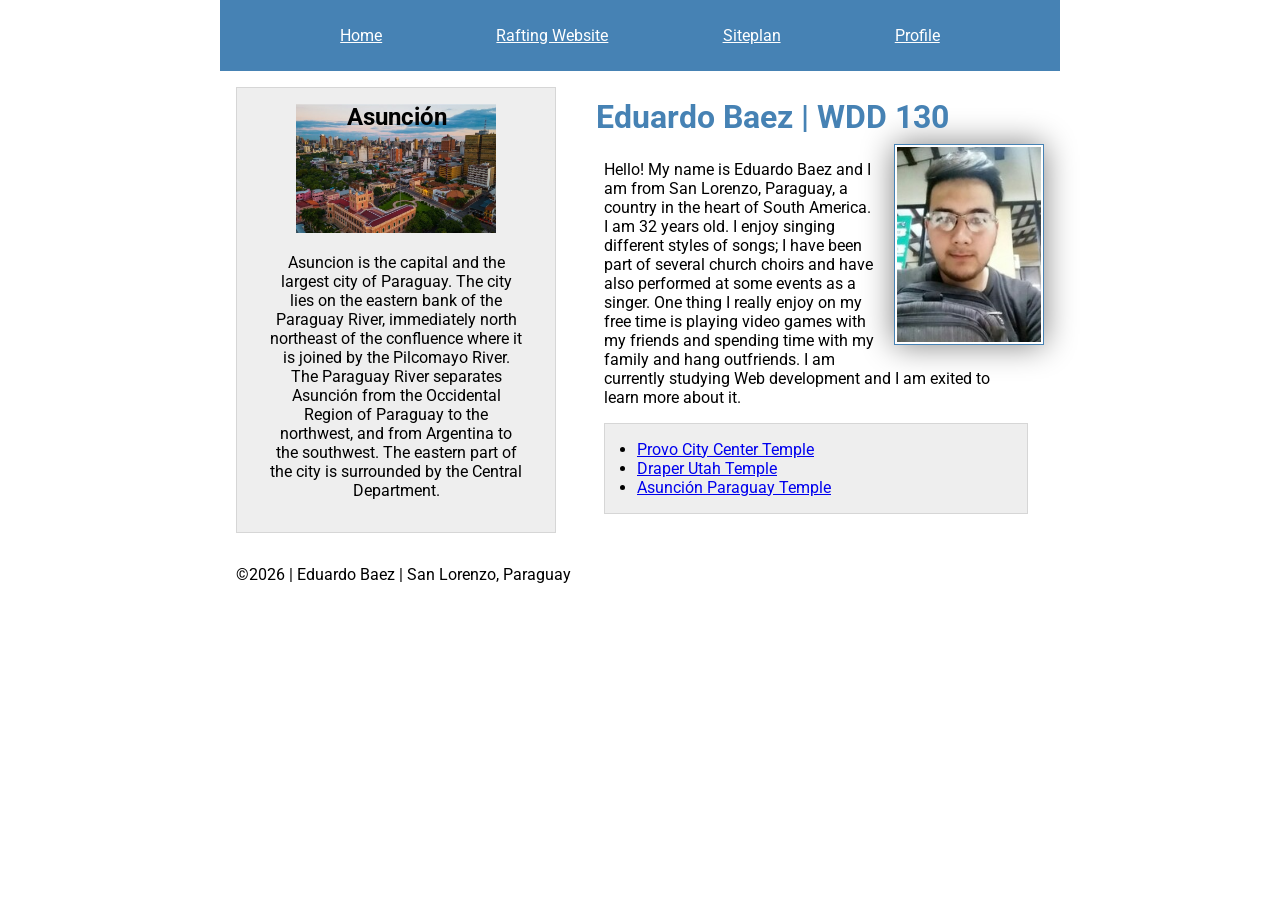
<file: index.html>
<!-- 28 May 2026-->
<!DOCTYPE html>
<html lang="en-US">

<head>
    <meta charset="UTF-8">
    <meta name="viewport" content="width=device-width, initial-scale=1.0">
    <title>Eduardo Baez | WDD 130</title>
    <meta name="description" content="Eduardo Baez's BYU-Idaho WDD 130 course home page">
    <meta name="author" content="Eduardo Baez">

    <link rel="stylesheet" href="styles/styles.css">
    <link rel="preconnect" href="https://fonts.googleapis.com">
    <link rel="preconnect" href="https://fonts.gstatic.com" crossorigin>
    <link href="https://fonts.googleapis.com/css2?family=Roboto&display=swap" rel="stylesheet">
</head>

<body>
    <header>
        <nav>
            <a href="#">Home</a>
            <a href="wwr/">Rafting Website</a>
            <a href="wwr/site-plan-rafting.html">Siteplan</a>
            <a
              href="https://www.linkedin.com/in/eduardo-ariel-b%C3%A1ez-rom%C3%A1n-132838bb/">Profile</a>
        </nav>
    </header>
    <div class="grid">
        <main>
            <h1>Eduardo Baez | WDD 130</h1>
            <img src="images/profile.jpg" alt="Eduardo Baez Profile Picture." width="200">
            <p>Hello! My name is Eduardo Baez and I am from San Lorenzo, Paraguay, a country in the
                heart of South America. I am 32 years old. I enjoy singing different styles of
                songs; I
                have been part of several church choirs and have also performed at some events as a
                singer. One thing I really enjoy on my free time is playing video games with my
                friends
                and spending time with my family and hang outfriends. I am currently studying Web
                development and I am exited to learn more about it.</p>
            <ul class="box indent">
                <li><a href="https://churchofjesuschristtemples.org/provo-city-center-temple/"
                      target="_blank">Provo City Center Temple</a></li>
                <li><a href="https://churchofjesuschristtemples.org/draper-utah-temple/"
                      target="_blank">Draper Utah Temple</a></li>
                <li><a href="https://churchofjesuschristtemples.org/asuncion-paraguay-temple/"
                      target="_blank">Asunción Paraguay Temple</a></li>
            </ul>
        </main>
        <aside class="box">
            <h2>Asunción</h2>
            <img src="images/paraguay.jpg" alt="Asuncion City">
            <p>Asuncion is the capital and the largest city of Paraguay. The city lies on the
                eastern
                bank of the Paraguay River, immediately north northeast of the confluence where it
                is
                joined by the Pilcomayo River. The Paraguay River separates Asunción from the
                Occidental
                Region of Paraguay to the northwest, and from
                Argentina to the southwest. The eastern part of the city is surrounded by the
                Central
                Department.</p>
        </aside>
    </div>
    <footer>
        <p>©2026 | Eduardo Baez | San Lorenzo, Paraguay</p>
    </footer>
</body>

</html>
</file>
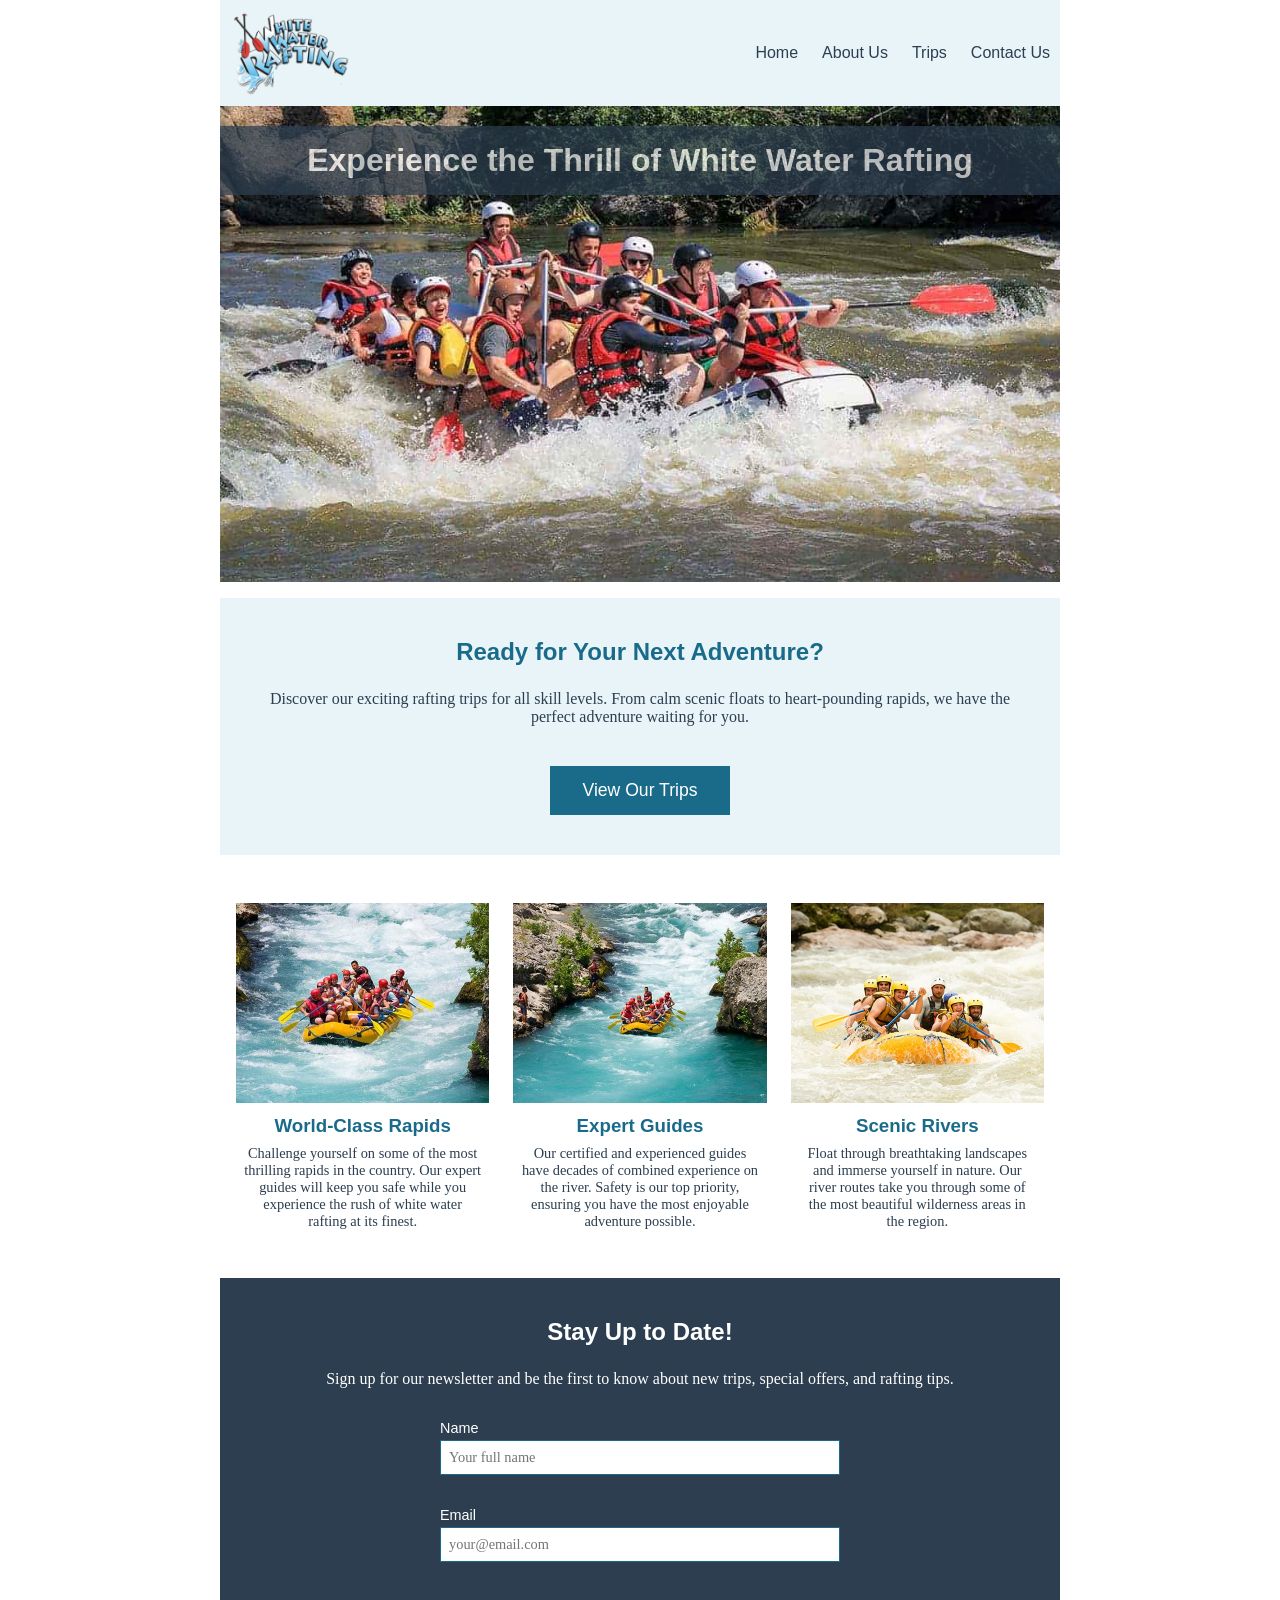
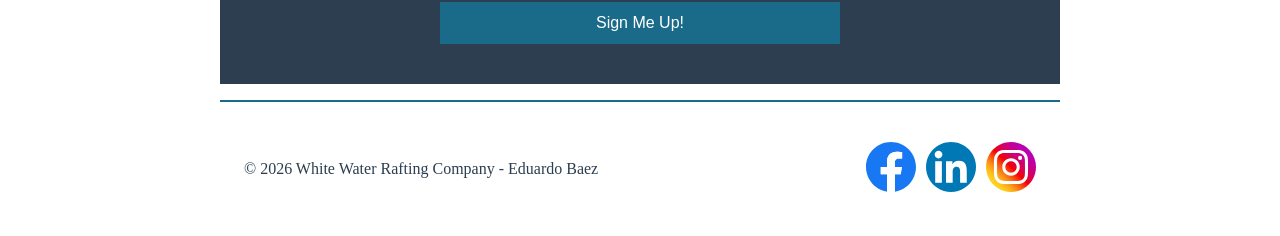
<file: wwr/index.html>
<!--17 Jun 2026-->
<!DOCTYPE html>
<html lang="en">

<head>
    <meta charset="UTF-8">
    <meta name="viewport" content="width=device-width, initial-scale=1">
    <meta name="description"
      content="White Water Rafting Company - experience the thrill of whitewater rafting with our expert guides. Book your adventure today!">
    <meta name="author" content="Eduardo Baez">
    <title>Home - White Water Rafting Company</title>
    <link rel="icon" href="images/logo.png" type="image/png">
    <link rel="stylesheet" href="styles/rafting.css">
</head>

<body>
    <header>
        <img src="images/logo.png" alt="White Water Rafting Company Logo">
        <nav>
            <ul>
                <li><a href="index.html">Home</a></li>
                <li><a href="about.html">About Us</a></li>
                <li><a href="trips.html">Trips</a></li>
                <li><a href="contact.html">Contact Us</a></li>
            </ul>
        </nav>
    </header>

    <main>
        <!-- Hero Section -->
        <div class="hero">
            <img src="images/hero.jpg" alt="White water rafting adventure on the river">
            <h1>Experience the Thrill of White Water Rafting</h1>
        </div>

        <!-- Call to Action -->
        <section class="cta-section">
            <h2>Ready for Your Next Adventure?</h2>
            <p>Discover our exciting rafting trips for all skill levels. From calm scenic floats
                to heart-pounding rapids, we have the perfect adventure waiting for you.</p>
            <a href="trips.html" class="cta-button">View Our Trips</a>
        </section>

        <!-- Grid Content Section -->
        <section class="home-grid">
            <div class="grid-item">
                <img src="images/dientes.jpg" alt="Los Dientes del Diablo rapids">
                <h3>World-Class Rapids</h3>
                <p>Challenge yourself on some of the most thrilling rapids in the country.
                    Our expert guides will keep you safe while you experience the rush of
                    white water rafting at its finest.</p>
            </div>
            <div class="grid-item">
                <img src="images/halfday.jpg" alt="Half day rafting adventure">
                <h3>Expert Guides</h3>
                <p>Our certified and experienced guides have decades of combined experience
                    on the river. Safety is our top priority, ensuring you have the most
                    enjoyable adventure possible.</p>
            </div>
            <div class="grid-item">
                <img src="images/salmon.jpg" alt="Salmon River rafting">
                <h3>Scenic Rivers</h3>
                <p>Float through breathtaking landscapes and immerse yourself in nature.
                    Our river routes take you through some of the most beautiful wilderness
                    areas in the region.</p>
            </div>
        </section>

        <!-- Newsletter Section -->
        <section class="newsletter-section">
            <h2>Stay Up to Date!</h2>
            <p>Sign up for our newsletter and be the first to know about new trips,
                special offers, and rafting tips.</p>
            <form class="newsletter-form" action="#" method="post">
                <div class="form-group">
                    <label for="newsletter-name">Name</label>
                    <input type="text" id="newsletter-name" name="name" placeholder="Your full name"
                      required>
                </div>
                <div class="form-group">
                    <label for="newsletter-email">Email</label>
                    <input type="email" id="newsletter-email" name="email"
                      placeholder="your@email.com" required>
                </div>
                <button type="submit">Sign Me Up!</button>
            </form>
        </section>
    </main>

    <footer>
        <p>© 2026 White Water Rafting Company - Eduardo Baez</p>
        <nav class="socialmedia">
            <a href="https://facebook.com">
                <img src="images/facebook.svg" alt="Facebook Icon">
            </a>
            <a href="https://linkedin.com">
                <img src="images/linkedin.svg" alt="LinkedIn Icon">
            </a>
            <a href="https://instagram.com">
                <img src="images/instagram.svg" alt="Instagram Icon">
            </a>
        </nav>
    </footer>
</body>

</html>
</file>
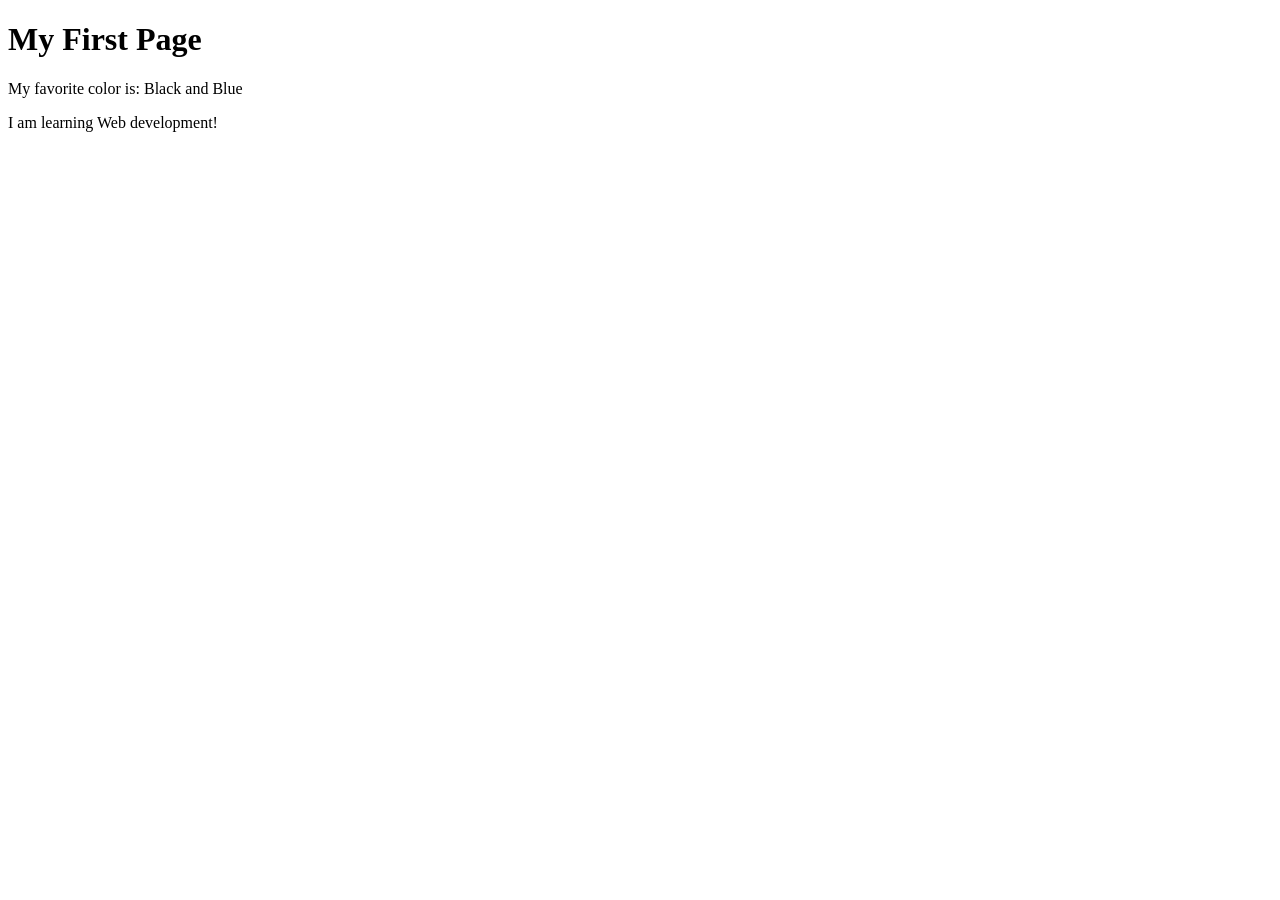
<file: week01/first-page.html>
<!DOCTYPE html>
<html lang="en">

<head>
    <meta charset="UTF-8">
    <meta name="viewport" content="width=device-width, initial-scale=1.0">
    <title>My First Page</title>
</head>

<body>
    <h1>My First Page</h1>
    <p>My favorite color is: Black and Blue</p>
    <p>I am learning Web development!</p>
</body>

</html>
</file>
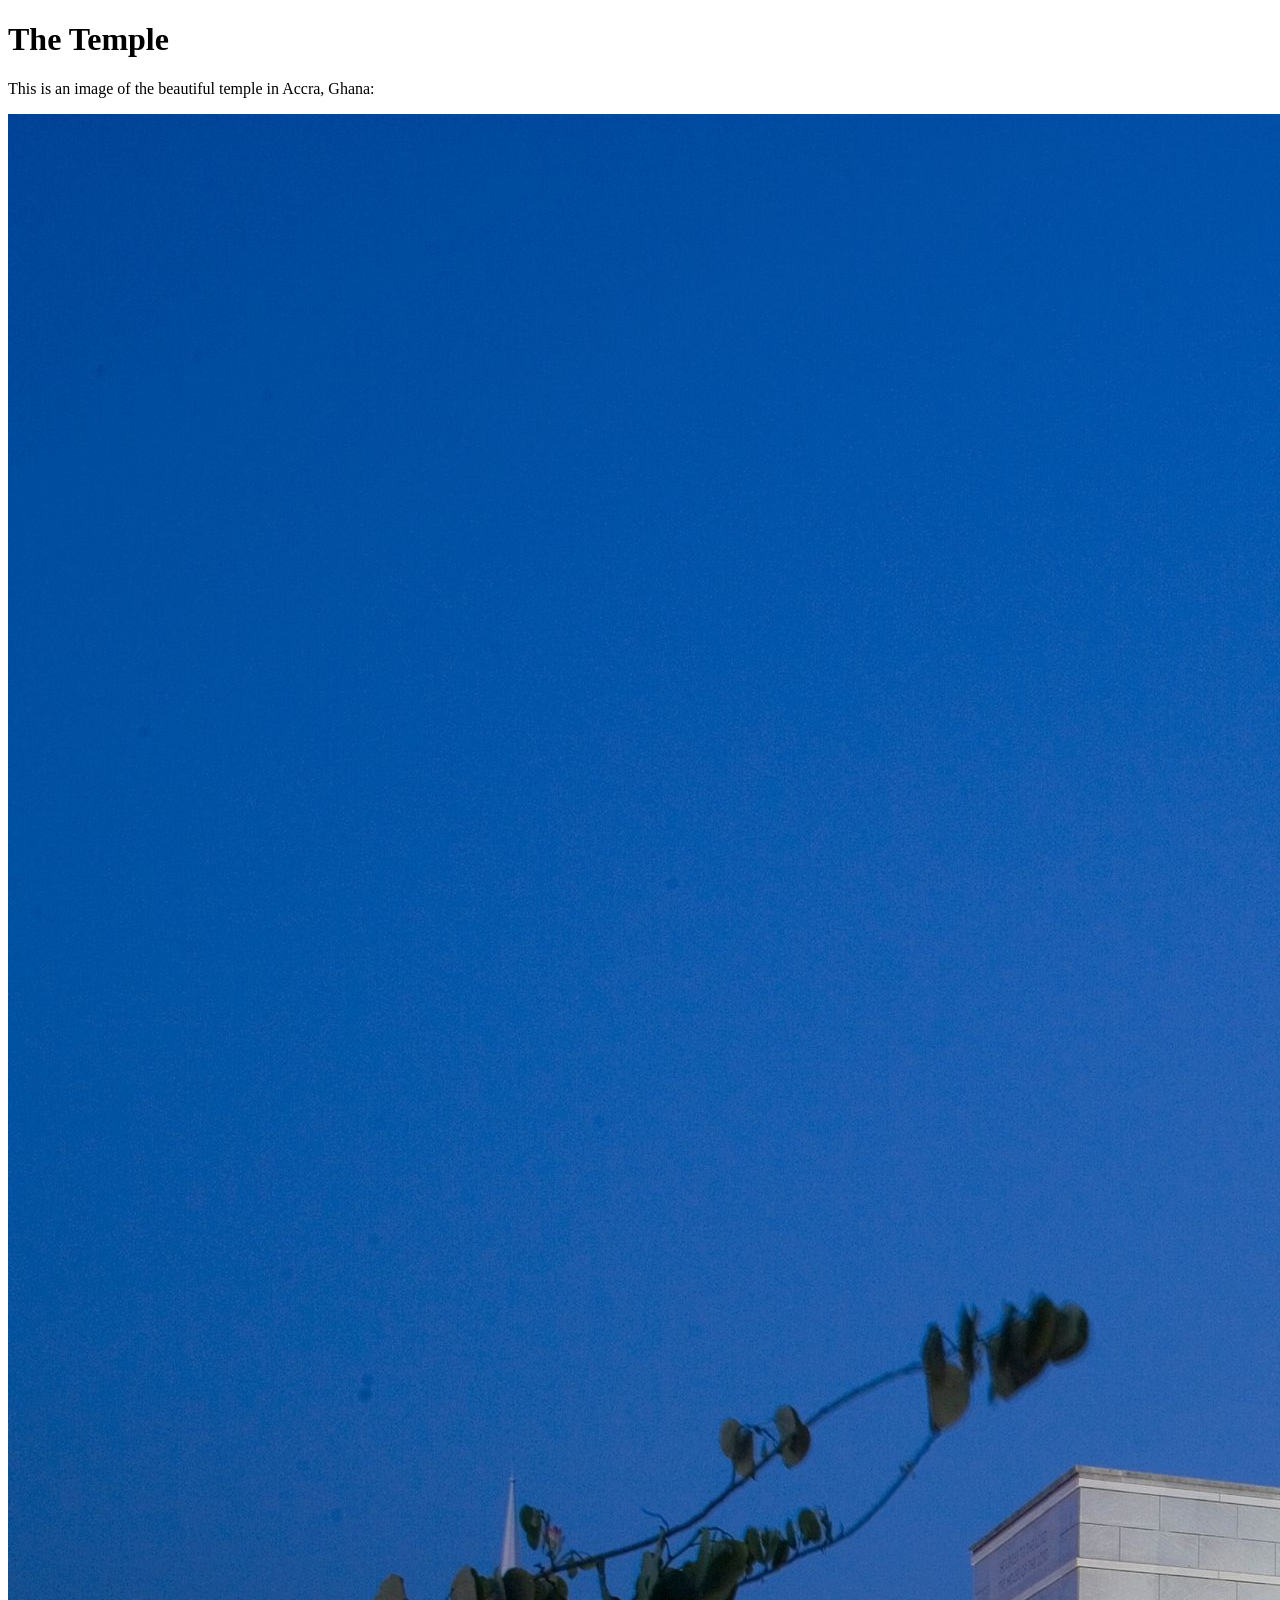
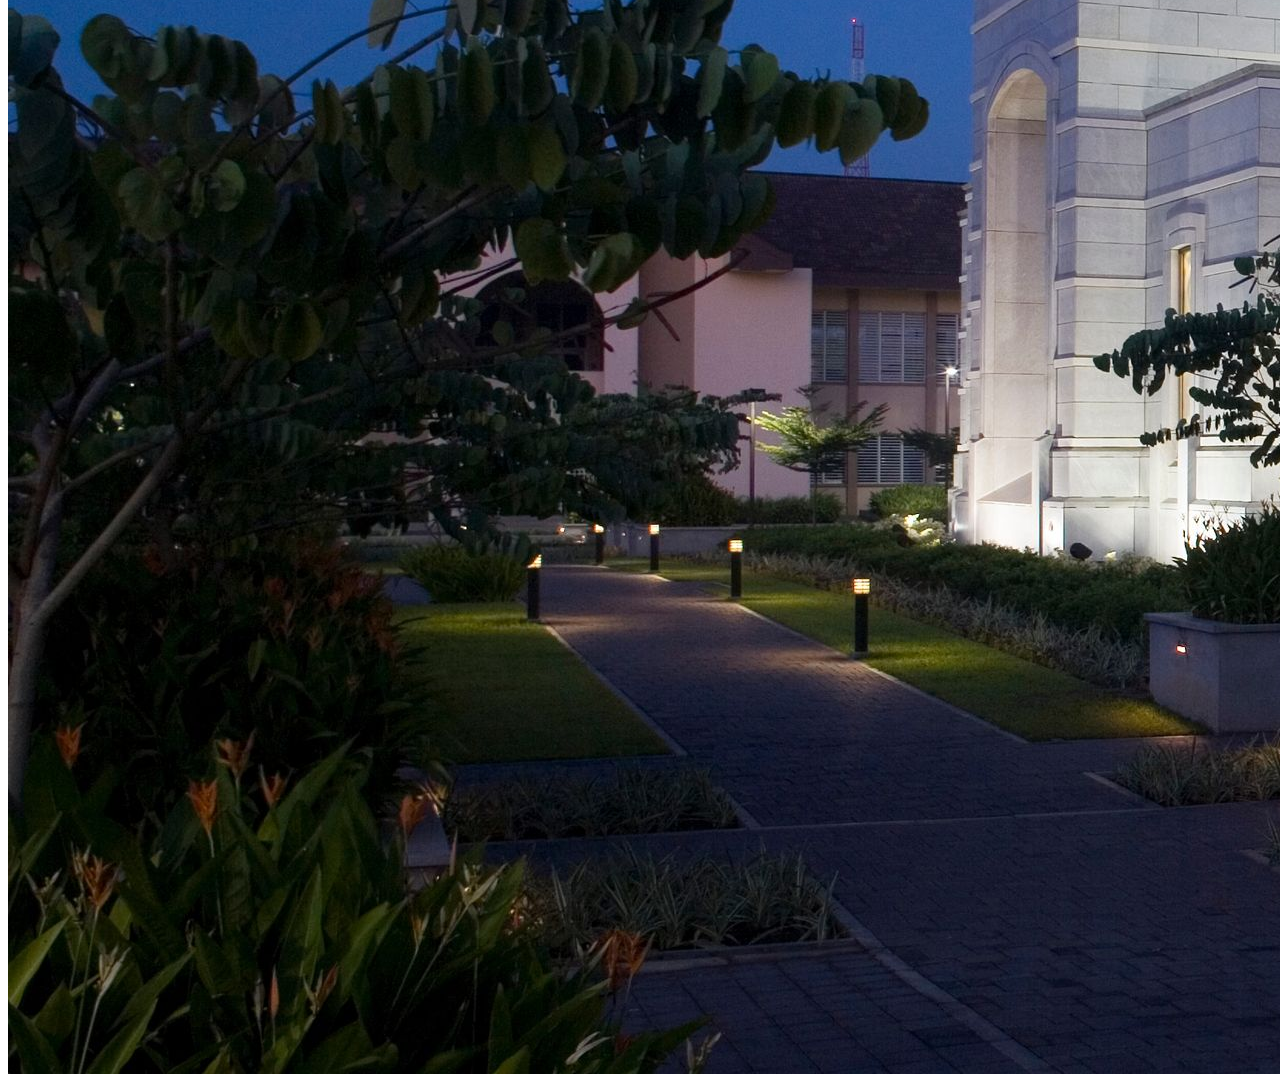
<file: week01/images.html>
<!DOCTYPE html>
<html lang="en">
<head>
    <meta charset="UTF-8">
    <meta name="viewport" content="width=device-width, initial-scale=1.0">
    <title>Temple Image</title>
</head>
<body>
    <h1>The Temple</h1>
    <p>This is an image of the beautiful temple in Accra, Ghana:</p>
    <img src="images/temple-large.jpeg" alt="The Accra Ghana Temple">
    
</body>
</html>
</file>
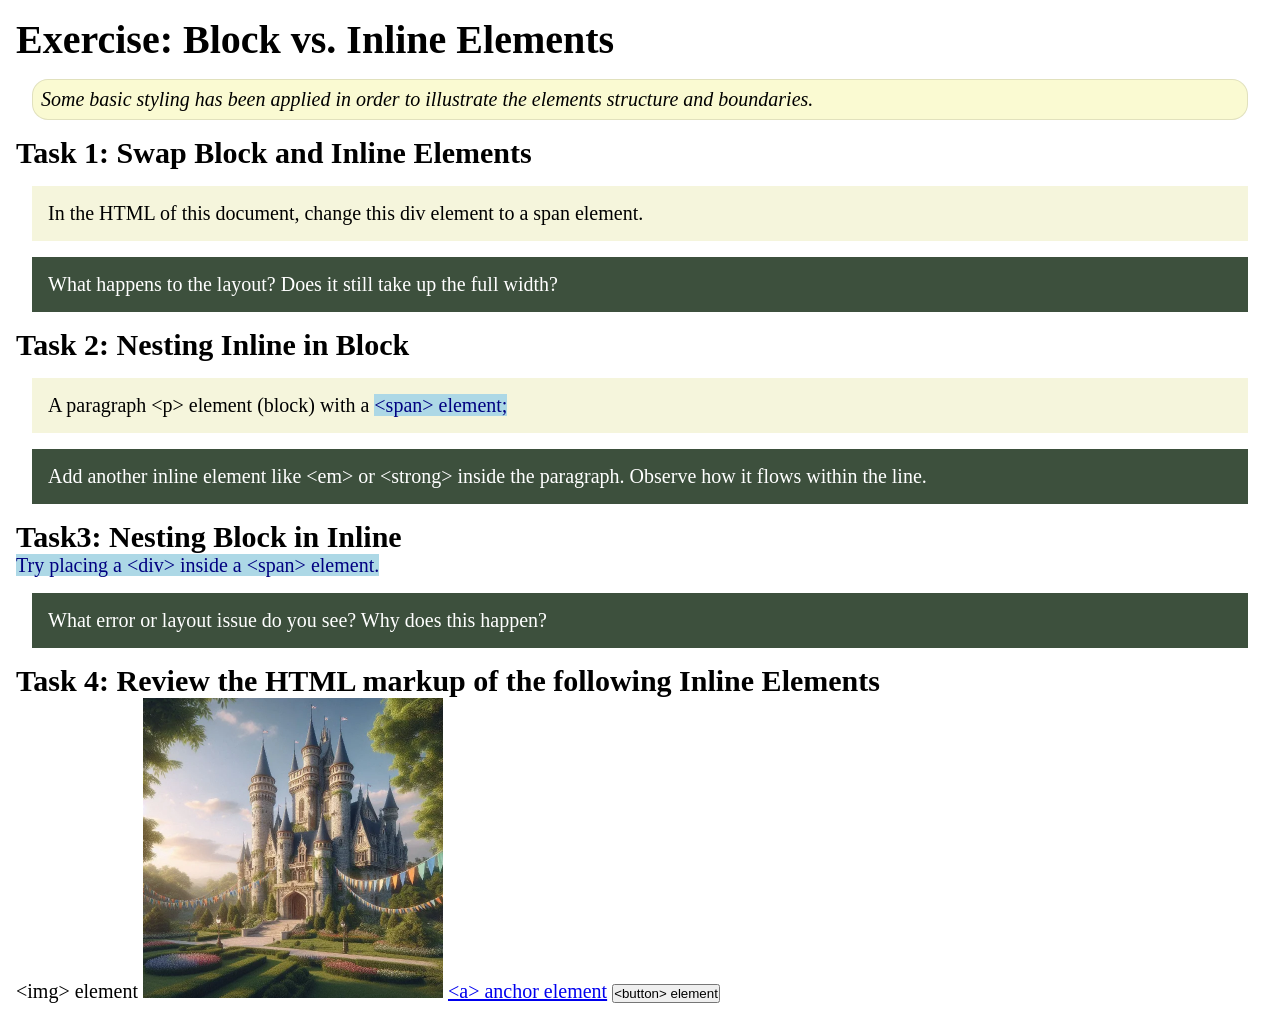
<file: week02/block-vs-inline.html>
<!DOCTYPE html>
<html lang="en">

<head>
    <meta charset="UTF-8">
    <meta name="viewport" content="width=device-width, initial-scale=1.0">
    <title>Exercise: Block vs. Inline Elements</title>
    <link rel="stylesheet" href="styles/block-vs-inline.css">
</head>

<body>
    <main>
        <h1>Exercise: Block vs. Inline Elements</h1>
        <p class="note">Some basic styling has been applied in order to illustrate the elements structure and
            boundaries.</p>

        <h2>Task 1: Swap Block and Inline Elements</h2>
        <div>In the HTML of this document, change this div element to a span element.</div>

        <p class="question">What happens to the layout? Does it still take up the full width?</p>

        <h2>Task 2: Nesting Inline in Block</h2>
        <p>A paragraph &lt;p&gt; element (block) with a <span>&lt;span&gt; element;</span></p>
        <p class="question">Add another inline element like &lt;em&gt; or &lt;strong&gt; inside the paragraph. Observe
            how it flows within the line.</p>

        <h2>Task3: Nesting Block in Inline</h2>
        <span>Try placing a &lt;div&gt; inside a &lt;span&gt; element.</span>
            <p class="question">What error or layout issue do you see? Why does this happen?</p>


            <h2>Task 4: Review the HTML markup of the following Inline Elements</h2>
        &lt;img&gt; element
        <img src="images/castle.webp" alt="placeholder image (images are inline)" width="300" height="300">
        <a href="https://churchofjesuschrist.org">&lt;a&gt; anchor element</a>
        <button type="button">&lt;button&gt; element</button>
    </main>
</body>

</html>
</file>
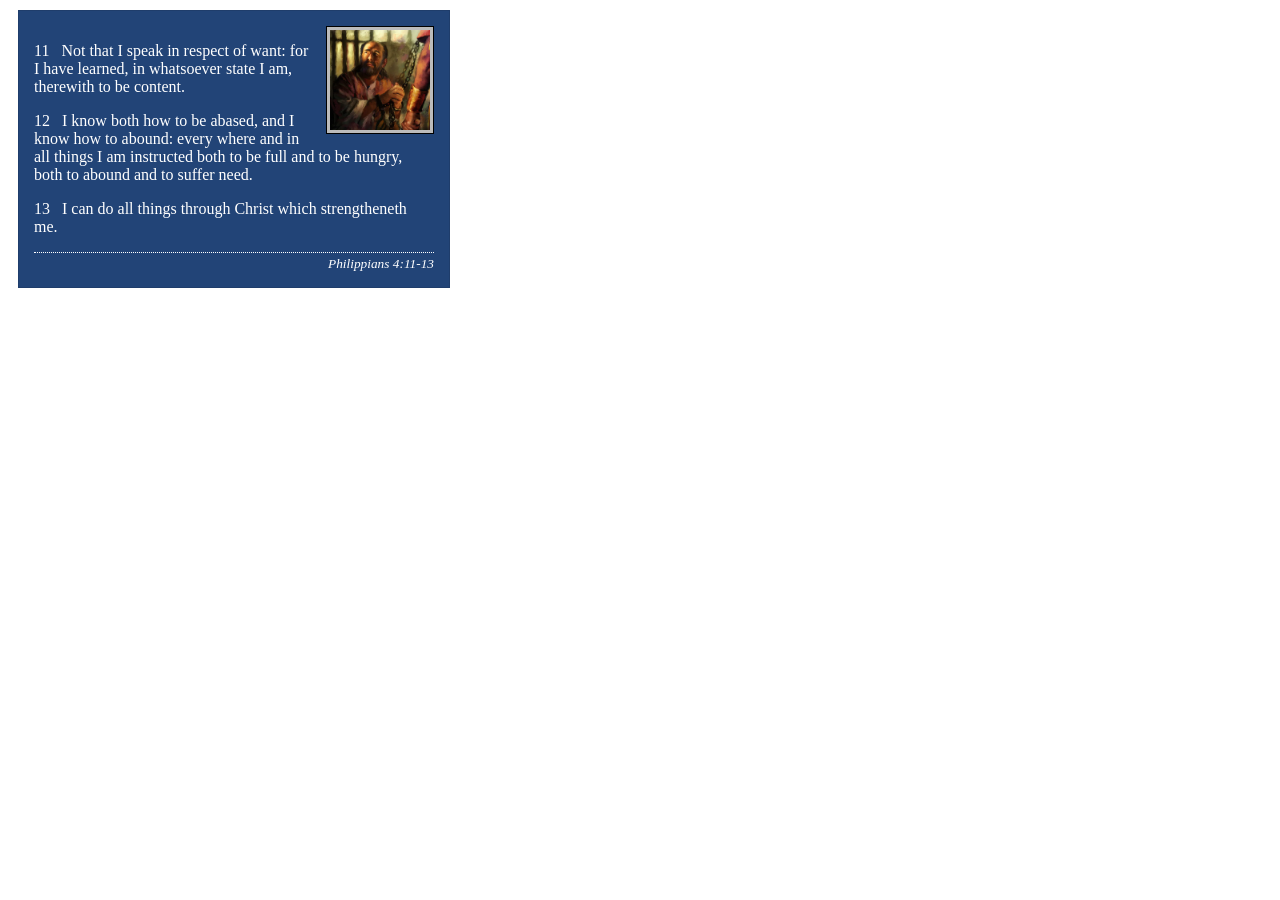
<file: week02/box-model-solution.html>
<!DOCTYPE html>
<html lang="en">
<head>
    <meta charset="UTF-8">
    <meta name="viewport" content="width=device-width, initial-scale=1.0">
    <title>Box Model Activity</title>
    <link rel="stylesheet" href="styles/box-model-solution.css">
</head>
<body>
    <main>
        <div class="callout">
            <img src="images/apostle-paul-imprisoned.webp" alt="Paul the Apostle - Imprisoned in Rome" width="200" height="200">
            <blockquote>
                <p>11 &nbsp; Not that I speak in respect of want: for I have learned, in whatsoever state I am, therewith to be content.</p>
                <p>12 &nbsp; I know both how to be abased, and I know how to abound: every where and in all things I am instructed both to be full and to be hungry, both to abound and to suffer need.</p>
                <p>13 &nbsp; I can do all things through Christ which strengtheneth me.</p>
            </blockquote>
            <cite>Philippians 4:11-13</cite>
        </div>
    </main>
</body>
</html>
</file>
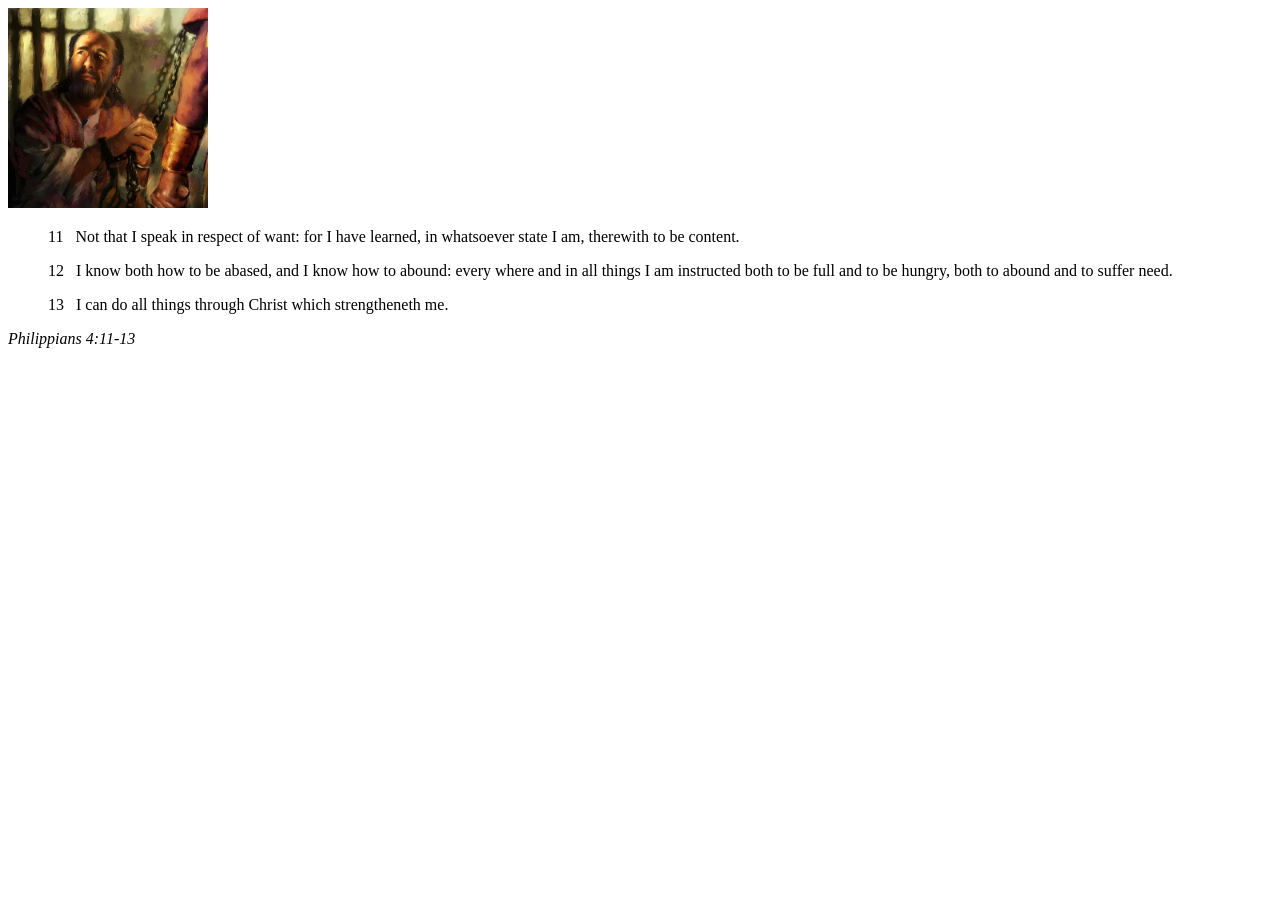
<file: week02/box-model.html>
<!DOCTYPE html>
<html lang="en">
<head>
    <meta charset="UTF-8">
    <meta name="viewport" content="width=device-width, initial-scale=1.0">
    <title>Box Model Activity</title>
</head>
<body>
    <main>
        <div class="callout">
            <img src="images/apostle-paul-imprisoned.webp" alt="Paul the Apostle - Imprisoned in Rome" width="200" height="200">
            <blockquote>
                <p>11 &nbsp; Not that I speak in respect of want: for I have learned, in whatsoever state I am, therewith to be content.</p>
                <p>12 &nbsp; I know both how to be abased, and I know how to abound: every where and in all things I am instructed both to be full and to be hungry, both to abound and to suffer need.</p>
                <p>13 &nbsp; I can do all things through Christ which strengtheneth me.</p>
            </blockquote>
            <cite>Philippians 4:11-13</cite>
        </div>
    </main>
</body>
</html>
</file>
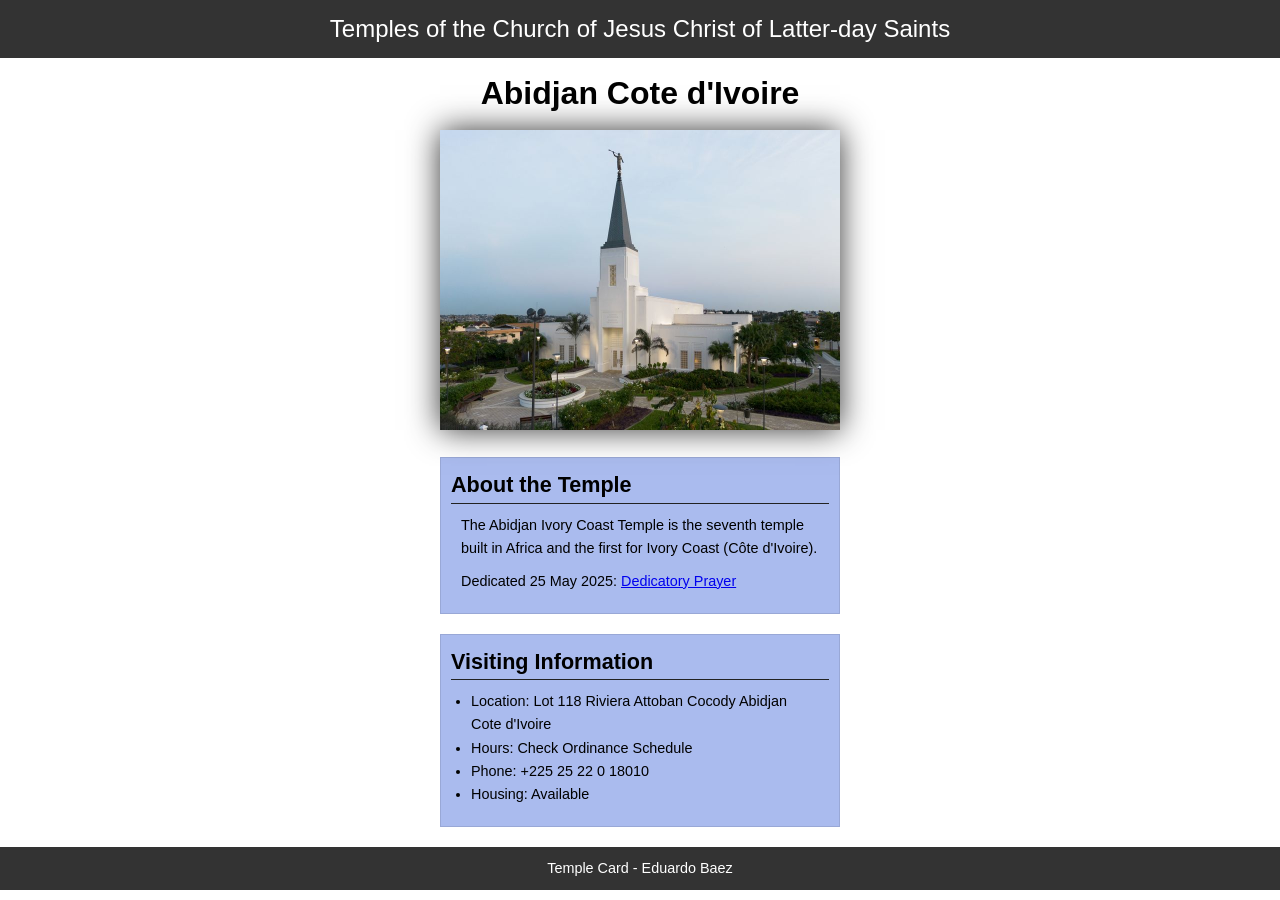
<file: week02/temple.html>
<!DOCTYPE html>
<html lang="en">

<head>
    <meta charset="UTF-8">
    <meta name="viewport" content="width=device-width, initial-scale=1.0">
    <title>Temple Card - Abidjan Cote d'Ivoire</title>
    <link rel="stylesheet" href="styles/temple.css">
</head>

<body>
    <header>
        <p>Temples of the Church of Jesus Christ of Latter-day Saints</p>
    </header>
    <main>
        <h1>Abidjan Cote d'Ivoire</h1>
        <picture>
            <img src="images/abidjan-ivory-coast.jpeg" alt="Abidjan Cote d'Ivoire Temple">
        </picture>
        <section>
            <h2>About the Temple</h2>
            <p>The Abidjan Ivory Coast Temple is the seventh temple built in Africa and the first
                for Ivory Coast (Côte
                d'Ivoire).</p>
            <p>Dedicated 25 May 2025: <a
                  href="https://www.churchofjesuschrist.org/temples/dedicatory-prayer/abidjan-ivory-coast-temple/2025-05-25?lang=eng"
                  target="_blank" rel="noopener noreferrer">Dedicatory Prayer</a></p>
        </section>
        <section>
            <h2>Visiting Information</h2>
            <ul>
                <li>Location: Lot 118 Riviera Attoban Cocody Abidjan Cote d'Ivoire</li>
                <li>Hours: Check Ordinance Schedule</li>
                <li>Phone: +225 25 22 0 18010</li>
                <li>Housing: Available</li>
            </ul>
        </section>
    </main>
    <footer>
        <p>Temple Card - Eduardo Baez</p>
    </footer>
</body>

</html>
</file>
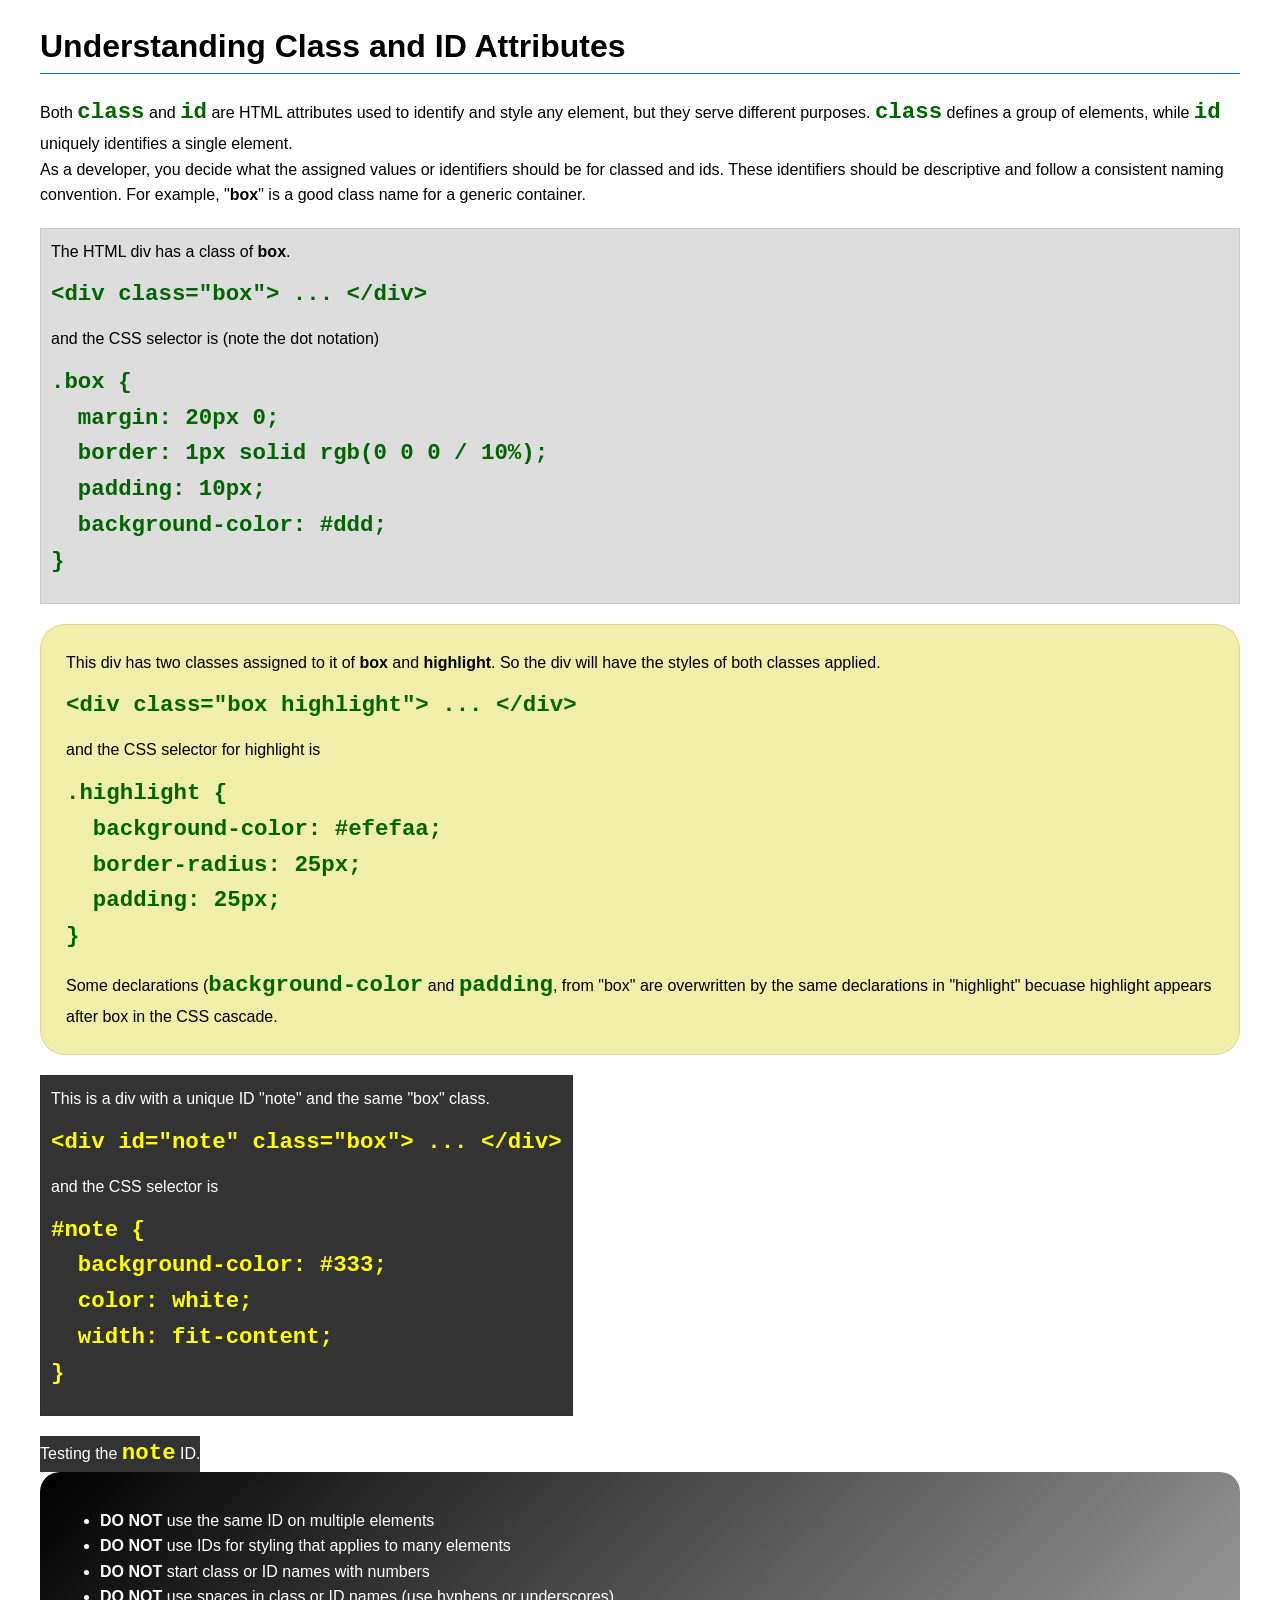
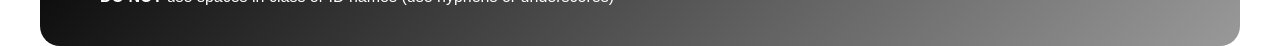
<file: week03/class-and-id.html>
<!DOCTYPE html>
<html lang="en">

<head>
    <meta charset="UTF-8">
    <meta name="viewport" content="width=device-width, initial-scale=1.0">
    <title>Class vs ID Attributes</title>
    <link rel="stylesheet" href="styles/class-and-id.css">
</head>

<body>
    <h1>Understanding Class and ID Attributes</h1>
    <p>Both <code>class</code> and <code>id</code> are HTML attributes used to identify and style any element, but they
        serve different purposes. <code>class</code> defines a group of elements, while <code>id</code> uniquely
        identifies a single element.</p>
    <p>As a developer, you decide what the assigned values or identifiers should be for classed and ids. These
        identifiers should be
        descriptive and follow a consistent naming convention. For example, "<strong>box</strong>" is a good class name
        for a generic container.</p>
    <div class="box">
        <p>The HTML div has a class of <strong>box</strong>.</p>
        <pre><code class="html">&lt;div class="box"&gt; ... &lt;/div&gt;</code></pre>
        and the CSS selector is (note the dot notation)
        <pre><code class="css">.box {
  margin: 20px 0;
  border: 1px solid rgb(0 0 0 / 10%);
  padding: 10px;
  background-color: #ddd; 
}</code></pre>
    </div>

    <div class="box highlight">
        <p>This div has two classes assigned to it of <strong>box</strong> and <strong>highlight</strong>. So the div
            will have the styles of both classes applied.</p>
        <pre><code class="html">&lt;div class="box highlight"&gt; ... &lt;/div&gt;</code></pre>
        and the CSS selector for highlight is
        <pre><code class="css">.highlight {
  background-color: #efefaa;
  border-radius: 25px;
  padding: 25px;
}</code></pre>
<p>Some declarations (<code>background-color</code> and <code>padding</code>, from "box" are overwritten by the same declarations in "highlight" becuase highlight appears after box in the CSS cascade.</p>
    </div>

    <div id="note" class="box">
        <p>This is a div with a unique ID "note" and the same "box" class.</p>
        <pre><code class="html">&lt;div id="note" class="box"&gt; ... &lt;/div&gt;</code></pre>
        and the CSS selector is
        <pre><code class="css">#note {
  background-color: #333;
  color: white;
  width: fit-content;
}</code></pre>
    </div>

    <div id="note">
        <p>Testing the <code>note</code> ID.</p>
    </div>

    <section id="best-practice">
        <ul>
            <li><strong>DO NOT</strong> use the same ID on multiple elements</li>
            <li><strong>DO NOT</strong> use IDs for styling that applies to many elements</li>
            <li><strong>DO NOT</strong> start class or ID names with numbers</li>
            <li><strong>DO NOT</strong> use spaces in class or ID names (use hyphens or underscores)</li>
        </ul>
    </section>




</body>

</html>
</file>
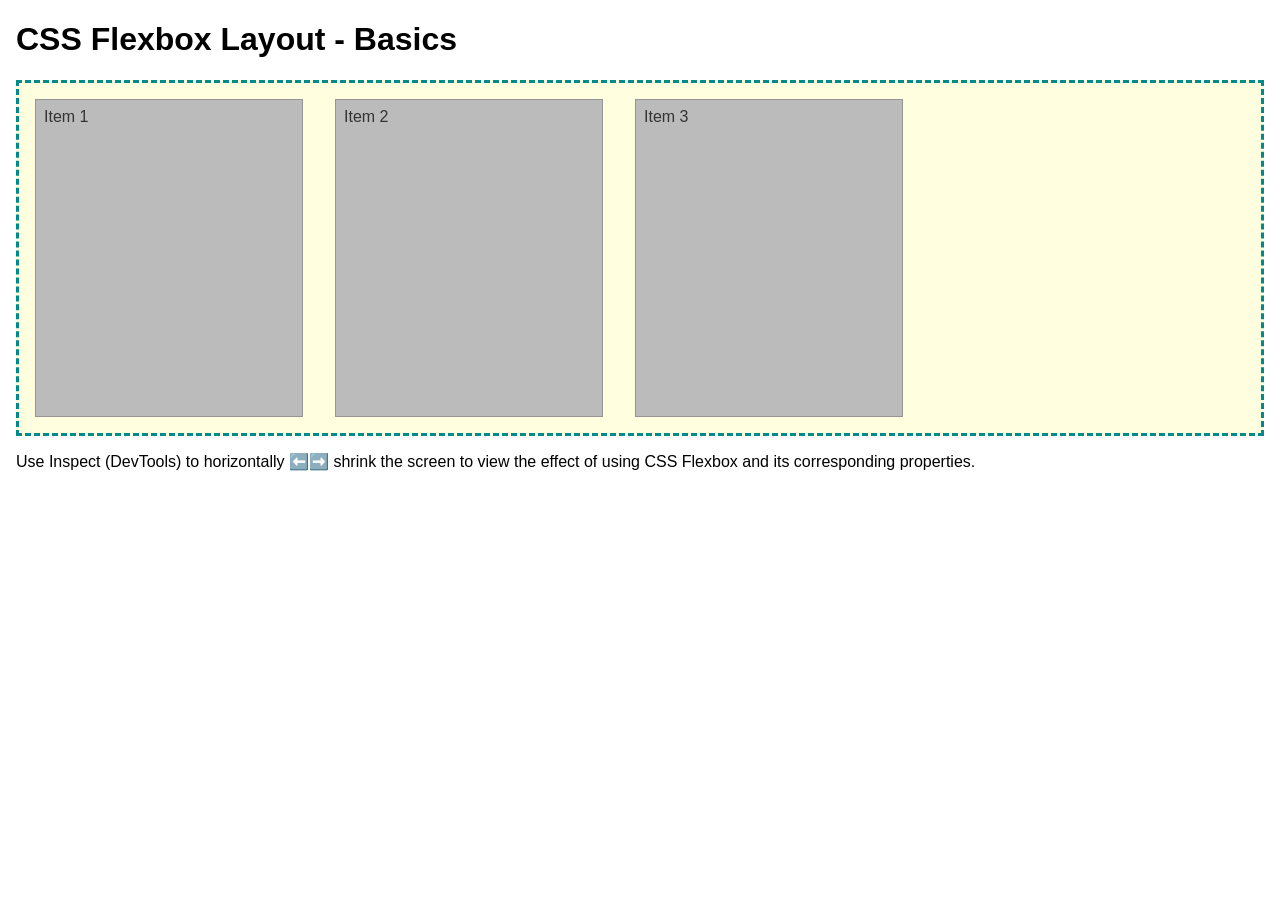
<file: week04/flexbox-layout.html>
<!DOCTYPE html>
<html lang="en">
<head>
    <meta charset="UTF-8">
    <meta name="viewport" content="width=device-width, initial-scale=1.0">
    <title>CSS Flexbox Layout - Basics</title>
    <link rel="stylesheet" href="styles/flexbox.css">
</head>
<body>
    <main>
        <h1>CSS Flexbox Layout - Basics</h1>
        <div class="flex-container">
            <div class="flex-item item1">Item 1</div>
            <div class="flex-item item2">Item 2</div>
            <div class="flex-item item3">Item 3</div>
        </div>
        <p>Use Inspect (DevTools) to horizontally ⬅️➡️ shrink the screen to view the effect of using CSS Flexbox and its corresponding properties.</p>
    </main>
</body>
</html>
</file>
<file: styles/styles.css>
* {
    margin: 0;
    padding: 0;
    box-sizing: border-box;
}

header {
    display: block;
}

body {
    font-size: 16px;
    font-family: Roboto, Arial, sans-serif;
}

main {
    margin: 1rem;
    grid-column: 2;
}

nav {
    background-color: steelblue;
    padding: 1rem;
    display: flex;
    align-items: center;
    justify-content: space-evenly;
}

nav a {
    color: white;
    padding: 10px;
    display: block;
}

h1 {
    color: steelblue;
    padding: .5rem;
}

main img {
    width: 150px;
    height: auto;
    border: 1px solid steelblue;
    padding: 2px;
    box-shadow: 0 0 30px gray;
    float: right;
    margin: 0 0 1rem 1rem;
}

p {
    margin: 1rem;
    padding: 0;
}

aside {
    width: 20rem;
    position: relative;
    grid-column: 1;
    grid-row: 1;
    text-align: center;
}

aside img {
    width: 200px;
    height: auto;
}

aside h2 {
    position: absolute;
    top: 15px;
    left: 110px;
    color: #000;
}

header,
.grid,
footer {
    max-width: 840px;
    margin: 0 auto;
}

/* Class Selectors */
.box {
    margin: 1rem;
    border: 1px solid rgba(0, 0, 0, .1);
    padding: 1rem;
    background-color: #eee;
    color: #000;
}

.indent {
    padding-left: 2rem;
}

.grid {
    display: grid;
    align-items: center;
}
</file>
<file: wwr/styles/rafting.css>
:root {
    --primary-color: #1a6b8a;
    --accent1-color: #2c3e50;
    --accent2-color: #e8f4f8;
    --body-font: Georgia, serif;
    --heading-font: 'Arial Black', sans-serif;
}

* {
    margin: 0;
    padding: 0;
    box-sizing: border-box;
}

body {
    font-family: var(--body-font);
    color: var(--accent1-color);
}

header,
main,
footer {
    width: 840px;
    margin: 0 auto;
}

h1,
h2 {
    font-family: var(--heading-font);
    color: var(--primary-color);
}

nav,
p,
section,
article {
    margin: 16px;
    padding: 8px;
}

.socialmedia a {
    text-decoration: none;
}

.hero {
    position: relative;
}

.hero img {
    display: block;
    width: 100%;
    height: auto;
}

.hero h1 {
    position: absolute;
    top: 20px;
    width: 100%;
    padding: 16px;
    text-align: center;
    opacity: 0.7;
    background-color: var(--accent1-color);
    color: #fff;
}

.hero-overlay {
    position: absolute;
    bottom: 20px;
    left: 10px;
    background-color: var(--accent2-color);
    padding: 16px;
    width: 70%;
    opacity: 0.9;
}

.hero-overlay img {
    float: right;
    width: 125px;
    margin: 8px;
}

.socialmedia img {
    width: 50px;
}

/* ===== HEADER: CSS GRID ===== */
header {
    display: grid;
    grid-template-columns: auto 1fr;
    align-items: center;
    padding: 10px;
    background-color: var(--accent2-color);
}

header > img {
    width: 120px;
    height: auto;
}

/* ===== NAV: CSS FLEX ===== */
header nav {
    margin: 0;
    padding: 0;
}

nav ul {
    display: flex;
    list-style: none;
    justify-content: flex-end;
    gap: 24px;
    margin: 0;
    padding: 0;
}

nav ul li a {
    text-decoration: none;
    color: var(--accent1-color);
    font-family: var(--heading-font);
    font-size: 1rem;
}

nav ul li a:hover {
    color: var(--primary-color);
}

/* ===== HISTORY ===== */
#history {
    padding: 20px 0;
}

.history-layout {
    display: grid;
    grid-template-columns: 1fr auto 1fr;
    gap: 20px;
    align-items: start;
    margin-top: 16px;
}

.history-layout img {
    width: 200px;
    height: auto;
}

/* ===== ADVENTURE ===== */
#adventure {
    padding: 20px 0;
    text-align: center;
}

.adventure-layout {
    display: flex;
    justify-content: space-around;
    gap: 12px;
    margin-top: 16px;
}

.adventure-layout figure {
    flex: 1;
    text-align: center;
}

.adventure-layout img {
    width: 100%;
    height: auto;
    display: block;
}

.adventure-layout figcaption {
    margin-top: 8px;
    font-size: 0.85rem;
    color: var(--accent1-color);
}

/* ===== FOOTER ===== */
footer {
    display: flex;
    justify-content: space-between;
    align-items: center;
    padding: 16px 0;
    border-top: 2px solid var(--primary-color);
    margin-top: 16px;
}

.socialmedia {
    display: flex;
    gap: 10px;
    align-items: center;
}

/* ===== CONTACT PAGE ===== */

.contact-info {
    text-align: center;
    padding: 24px 0;
}

.contact-info address {
    font-style: normal;
    line-height: 1.8;
}

.contact-info a {
    color: var(--primary-color);
    text-decoration: none;
}

.contact-info a:hover {
    text-decoration: underline;
}

/* Map + Form: 2 columnas */
.contact-layout {
    display: grid;
    grid-template-columns: 1fr 1fr;
    gap: 24px;
    align-items: start;
    margin: 16px 0;
}

.map-container iframe {
    width: 100%;
    height: 400px;
    border: 2px solid var(--primary-color);
}

/* Form */
.form-group {
    display: flex;
    flex-direction: column;
    margin-bottom: 16px;
}

.form-group label {
    font-family: var(--heading-font);
    color: var(--accent1-color);
    margin-bottom: 4px;
    font-size: 0.9rem;
}

.form-group input[type="text"],
.form-group input[type="email"],
.form-group textarea {
    padding: 8px;
    border: 1px solid var(--primary-color);
    font-family: var(--body-font);
    font-size: 0.9rem;
    color: var(--accent1-color);
    background-color: #fff;
}

.form-group textarea {
    resize: vertical;
}

.radio-group {
    display: flex;
    flex-direction: column;
    gap: 6px;
    margin-top: 4px;
}

.radio-group label {
    font-family: var(--body-font);
    font-size: 0.9rem;
    display: flex;
    align-items: center;
    gap: 8px;
}

.checkbox-group label {
    font-family: var(--body-font);
    font-size: 0.9rem;
    display: flex;
    align-items: center;
    gap: 8px;
}

button[type="submit"] {
    background-color: var(--primary-color);
    color: #fff;
    border: none;
    padding: 12px 24px;
    font-family: var(--heading-font);
    font-size: 1rem;
    cursor: pointer;
    width: 100%;
    margin-top: 8px;
}

button[type="submit"]:hover {
    background-color: var(--accent1-color);
}

/* Employees */
.employees {
    text-align: center;
    padding: 24px;
    border: 2px solid var(--primary-color);
    margin: 16px 0;
}

.employee-layout {
    display: flex;
    justify-content: space-around;
    gap: 16px;
    margin-top: 16px;
}

.employee-layout figure {
    flex: 1;
    text-align: center;
}

.employee-layout img {
    width: 100%;
    height: 200px;
    object-fit: cover;
    display: block;
}

.employee-layout figcaption {
    margin-top: 8px;
    font-size: 0.85rem;
    color: var(--accent1-color);
}

/* ===== HOME PAGE ===== */

/* Call to Action */
.cta-section {
    text-align: center;
    padding: 40px 20px;
    background-color: var(--accent2-color);
    margin: 16px 0;
}

.cta-button {
    display: inline-block;
    background-color: var(--primary-color);
    color: #ffffff;
    padding: 14px 32px;
    text-decoration: none;
    font-family: var(--heading-font);
    font-size: 1.1rem;
    margin-top: 16px;
}

.cta-button:hover {
    background-color: var(--accent1-color);
}

/* Home Grid */
.home-grid {
    display: grid;
    grid-template-columns: 1fr 1fr 1fr;
    gap: 24px;
    padding: 32px 0;
}

.grid-item {
    text-align: center;
}

.grid-item img {
    width: 100%;
    height: 200px;
    object-fit: cover;
    display: block;
}

.grid-item h3 {
    font-family: var(--heading-font);
    color: var(--primary-color);
    margin: 12px 0 8px;
}

.grid-item p {
    font-size: 0.9rem;
    margin: 0;
    padding: 0 8px;
}

/* Newsletter */
.newsletter-section {
    background-color: var(--accent1-color);
    color: #ffffff;
    text-align: center;
    padding: 40px 20px;
    margin: 16px 0;
}

.newsletter-section h2 {
    color: #ffffff;
    margin-bottom: 8px;
}

.newsletter-section p {
    margin-bottom: 24px;
    color: #ffffff;
}

.newsletter-form {
    display: flex;
    flex-direction: column;
    align-items: center;
    gap: 16px;
    max-width: 400px;
    margin: 0 auto;
}

.newsletter-form .form-group {
    width: 100%;
}

.newsletter-form label {
    color: #ffffff;
    font-family: var(--heading-font);
    display: block;
    margin-bottom: 4px;
    text-align: left;
}

.newsletter-form input {
    width: 100%;
    padding: 10px;
    border: none;
    font-family: var(--body-font);
    font-size: 0.9rem;
}

.newsletter-form button {
    background-color: var(--primary-color);
    color: #ffffff;
    border: none;
    padding: 12px 32px;
    font-family: var(--heading-font);
    font-size: 1rem;
    cursor: pointer;
    width: 100%;
}

.newsletter-form button:hover {
    background-color: #ffffff;
    color: var(--primary-color);
}

/* ===== TRIPS PAGE ===== */

/* Trip Sections */
.trip-section {
    padding: 32px 0;
    border-bottom: 1px solid var(--accent2-color);
}

.trip-section-alt {
    background-color: var(--accent2-color);
    padding: 32px 16px;
}

.trip-layout {
    display: grid;
    grid-template-columns: 1fr 1fr;
    gap: 32px;
    align-items: center;
}

.trip-image img {
    width: 100%;
    height: 280px;
    object-fit: cover;
    display: block;
}

.trip-info h2 {
    margin-bottom: 12px;
}

.trip-info p {
    margin-bottom: 16px;
    line-height: 1.6;
}

.trip-info ul {
    list-style: none;
    padding: 0;
    margin: 0;
}

.trip-info ul li {
    padding: 6px 0;
    border-bottom: 1px solid var(--primary-color);
    font-size: 0.95rem;
}

/* Trips Table */
.trips-table-section {
    padding: 32px 0;
    text-align: center;
}

.trips-table-section h2 {
    margin-bottom: 20px;
}

.trips-table {
    width: 100%;
    border-collapse: collapse;
    font-family: var(--body-font);
}

.trips-table thead {
    background-color: var(--primary-color);
    color: #ffffff;
}

.trips-table th {
    padding: 12px 16px;
    text-align: left;
    font-family: var(--heading-font);
    font-size: 0.9rem;
}

.trips-table td {
    padding: 10px 16px;
    border-bottom: 1px solid var(--accent2-color);
    font-size: 0.9rem;
}

.trips-table tbody tr:nth-child(even) {
    background-color: var(--accent2-color);
}

.trips-table tbody tr:hover {
    background-color: #d0e8f0;
}
</file>
<file: week02/styles/block-vs-inline.css>
* {
    margin: 0;
    padding: 0;
}

body {
    font-size: 20px;
    margin: 1rem;
}

p,
div {
    background-color: beige;
    margin: 1rem;
    padding: 1rem;
}

span {
    color: navy;
    background-color: lightblue;
}

code {
    margin: 0;
    padding: 0;
    color: green;
    font-size: 1.2rem;
}

.note {
    font-style: italic;
    background-color: lightgoldenrodyellow;
    border-radius: 1rem;
    border: 1px solid rgb(0 0 0 / 10%);
    margin: 1rem;
    padding: .5rem;
}

.question {
    background-color: #3d503d;
    color: #fff;
}
</file>
<file: week02/styles/box-model-solution.css>
.callout {
    max-width: 400px;
    margin: 10px;
    border: 1px solid rgba(0, 0, 0, .1);
    padding: 15px;
    background-color: #247;
    color: #fff;
}

.callout img {
    float: right;
    margin: 0 0 10px 15px;
    border: 1px solid #000;
    padding: 3px;
    background-color: #bbb;
    width: 100px;
    height: auto;

}

blockquote {
    margin: 0;
}

cite {
    display: block;
    border-top: 1px dotted #fff;
    padding-top: 3px;
    text-align: right;
    font-size: smaller;
}
</file>
<file: week02/styles/temple.css>
* {
    margin: 0;
    padding: 0;
}

body {
    font-family: Arial, sans-serif;
    line-height: 1.6;
}

header,
footer {
    background-color: #333;
    color: #fff;
    padding: 10px;
    text-align: center;
    font-size: 1.5rem;
}

main {
    width: 400px;
    margin: 0 auto;
}

h1 {
    margin: 10px;
    text-align: center;
}

h2 {
    border-bottom: 1px solid #222;
}

img {
    width: 100%;
    height: auto;
    box-shadow: 0 0 30px #333;
}

section {
    margin: 20px 0;
    border: 1px solid rgb(0 0 0 / 10%);
    padding: 10px;
    background-color: #abe;
    font-size: .9rem;
}

section p {
    margin: 10px;
}

ul {
    margin: 10px 20px;
}

footer {
    font-size: .9rem;
}
</file>
<file: week03/styles/class-and-id.css>
body {
    font-family: Arial, sans-serif;
    line-height: 1.6;
    margin: 0;
    padding: 0 40px;
}

h1 {
    border-bottom: 1px solid rgb(0 110 182);
    padding-bottom: 0;
}



p {
    margin: 0;
}

code {
    color: darkgreen;
    font-weight: 700;
    font-size: 1.4rem;
}

/* Class examples - can be reused */

.box {
    margin: 20px 0;
    border: 1px solid rgb(0 0 0 / 10%);
    padding: 10px;
    background-color: #ddd; /* this is shorthand for #dddddd */
}

.highlight {
    background-color: #efefaa;
    border-radius: 25px;
    padding: 25px;
}

/* ID examples - should be unique */

#note {
    background-color: #333;
    color: white;
    width: fit-content;
}

#note code {
    color: yellow;
}

#best-practice {
    background: linear-gradient(135deg, #000 0%, #999 100%);
    color: white;
    border-radius: 20px;
    padding: 20px
}
</file>
<file: week04/styles/flexbox.css>
body {
    font-family: Helvetica, Arial, sans-serif;
    margin: 1rem;
}

.flex-container {
    border: 3px dashed darkcyan;
    background-color: lightyellow;
    display: flex;
    flex-wrap: wrap;
}

.flex-item {
    width: 250px;
    margin: 1rem;
    border: 1px solid rgb(0 0 0 / 20%);
    padding: 0.5rem;
    background-color: #bbb;
    color: #333;
}

.item1 {
    min-height: 100px;
}

.item2 {
    min-height: 200px;
}

.item3 {
    min-height: 300px;
}
</file>
